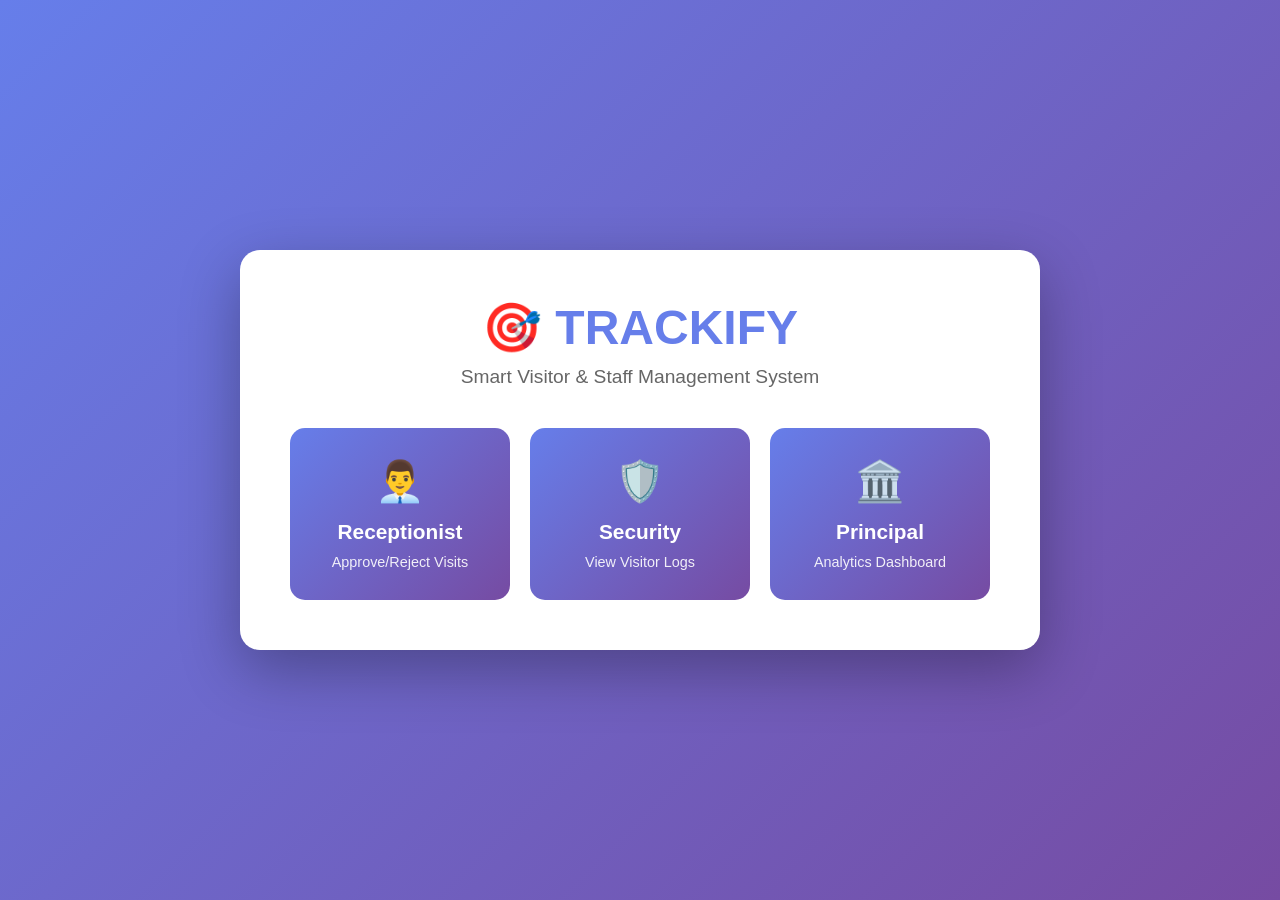
<file: public/index.html>
<!DOCTYPE html>
<html lang="en">
<head>
    <meta charset="UTF-8">
    <meta name="viewport" content="width=device-width, initial-scale=1.0">
    <title>TRACKIFY - Visitor Management System</title>
    <style>
        * {
            margin: 0;
            padding: 0;
            box-sizing: border-box;
        }
        
        body {
            font-family: 'Segoe UI', Tahoma, Geneva, Verdana, sans-serif;
            background: linear-gradient(135deg, #667eea 0%, #764ba2 100%);
            min-height: 100vh;
            display: flex;
            align-items: center;
            justify-content: center;
            padding: 20px;
        }
        
        .container {
            background: white;
            border-radius: 20px;
            box-shadow: 0 20px 60px rgba(0,0,0,0.3);
            max-width: 800px;
            width: 100%;
            padding: 50px;
            text-align: center;
        }
        
        h1 {
            color: #667eea;
            font-size: 3em;
            margin-bottom: 10px;
        }
        
        .tagline {
            color: #666;
            font-size: 1.2em;
            margin-bottom: 40px;
        }
        
        .links {
            display: grid;
            grid-template-columns: repeat(auto-fit, minmax(200px, 1fr));
            gap: 20px;
            margin-top: 40px;
        }
        
        .link-card {
            background: linear-gradient(135deg, #667eea 0%, #764ba2 100%);
            color: white;
            padding: 30px 20px;
            border-radius: 15px;
            text-decoration: none;
            transition: transform 0.3s, box-shadow 0.3s;
            cursor: pointer;
        }
        
        .link-card:hover {
            transform: translateY(-5px);
            box-shadow: 0 10px 30px rgba(102, 126, 234, 0.4);
        }
        
        .link-card h3 {
            font-size: 1.3em;
            margin-bottom: 10px;
        }
        
        .link-card p {
            font-size: 0.9em;
            opacity: 0.9;
        }
        
        .icon {
            font-size: 2.5em;
            margin-bottom: 15px;
        }
    </style>
</head>
<body>
    <div class="container">
        <h1>🎯 TRACKIFY</h1>
        <p class="tagline">Smart Visitor & Staff Management System</p>
        
        <div class="links">
            <a href="/receptionist-login.html" class="link-card">
                <div class="icon">👨‍💼</div>
                <h3>Receptionist</h3>
                <p>Approve/Reject Visits</p>
            </a>
            
            <a href="/security-login.html" class="link-card">
                <div class="icon">🛡️</div>
                <h3>Security</h3>
                <p>View Visitor Logs</p>
            </a>
            
            <a href="/principal-login.html" class="link-card">
                <div class="icon">🏛️</div>
                <h3>Principal</h3>
                <p>Analytics Dashboard</p>
            </a>
        </div>
    </div>
</body>
</html>
</file>
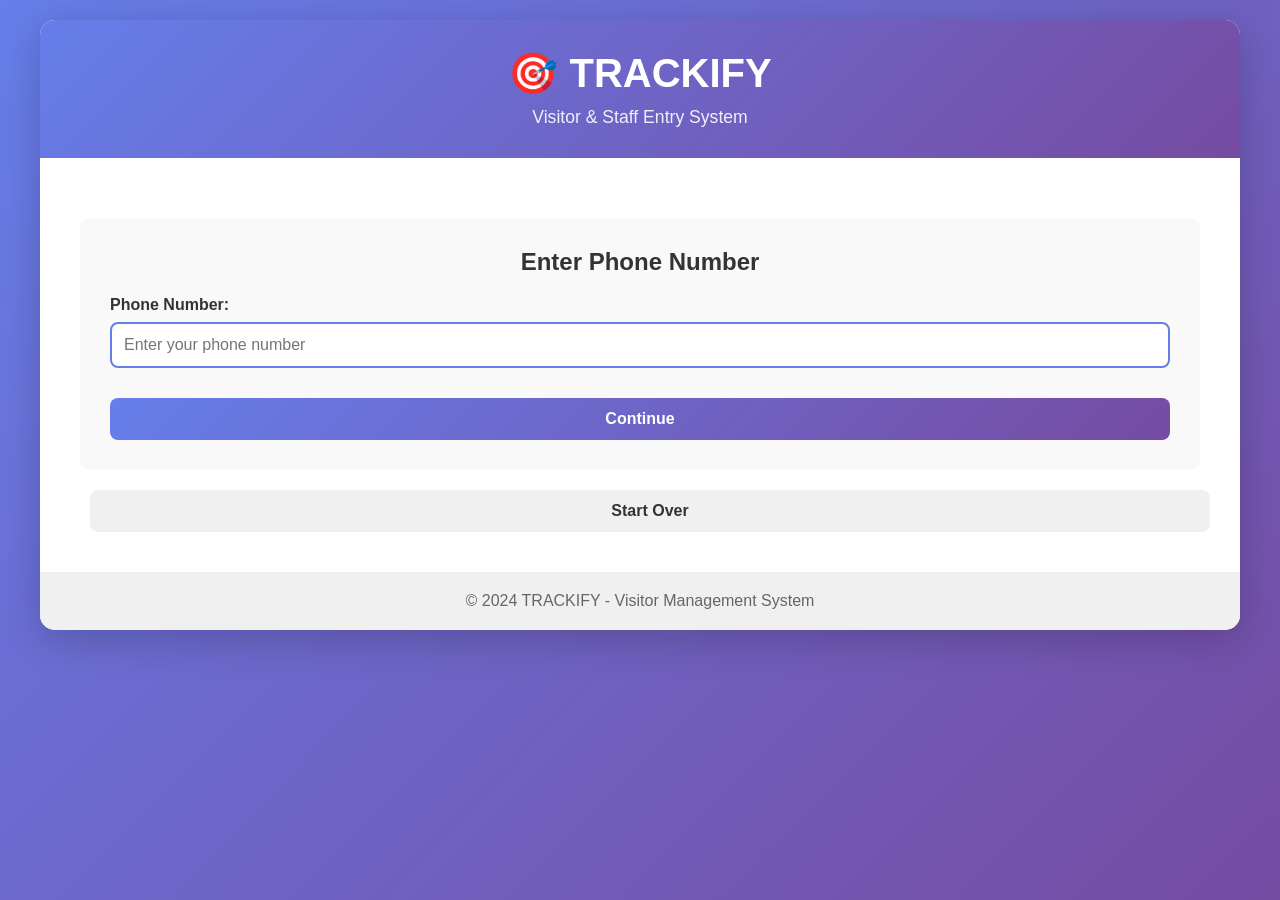
<file: public/qr-scan.html>
<!DOCTYPE html>
<html lang="en">
<head>
    <meta charset="UTF-8">
    <meta name="viewport" content="width=device-width, initial-scale=1.0">
    <title>TRACKIFY - QR Scan</title>
    <link rel="stylesheet" href="css/style.css">
</head>
<body>
    <div class="container">
        <header>
            <h1>🎯 TRACKIFY</h1>
            <p class="tagline">Visitor & Staff Entry System</p>
        </header>

        <main class="scan-main">
            <!-- Step 1: Phone Number Entry -->
            <div id="phoneEntrySection" class="form-section">
                <h2>Enter Phone Number</h2>
                <div class="form-group">
                    <label>Phone Number:</label>
                    <input type="tel" id="phoneNumber" placeholder="Enter your phone number" maxlength="15" autofocus>
                </div>
                <button onclick="checkPhoneNumber()" class="btn-primary">Continue</button>
            </div>

            <!-- Step 2: Visitor Flow -->
            <div id="visitorSection" class="form-section" style="display: none;">
                <div class="role-indicator">
                    <div class="btn-icon">👥</div>
                    <h3>Visitor Check-in</h3>
                </div>

                <!-- New Visitor Registration -->
                <div id="newVisitorForm" style="display: none;">
                    <h4>New Visitor - Registration Required</h4>
                    <div class="form-group">
                        <label>Name: <span style="color: red;">*</span></label>
                        <input type="text" id="visitorName" placeholder="Enter your name" required minlength="3">
                    </div>
                    <div class="form-group">
                        <label>Email: <span style="color: red;">*</span></label>
                        <input type="email" id="visitorEmail" placeholder="Enter your email" required>
                    </div>
                    <div class="form-group">
                        <label>Place/Address: <span style="color: red;">*</span></label>
                        <input type="text" id="visitorPlace" placeholder="Enter your place" required minlength="3">
                    </div>
                    <div class="form-group">
                        <button onclick="sendVisitorOTP()" class="btn-secondary" type="button" style="width: 100%; margin-bottom: 10px;">Send OTP to Email</button>
                    </div>
                    <div class="form-group">
                        <label>OTP (Check your email): <span style="color: red;">*</span></label>
                        <input type="tel" id="visitorOTP" placeholder="Enter 6-digit OTP from email" maxlength="6" minlength="6" inputmode="numeric" autocomplete="one-time-code" required>
                        <small style="color: #666; display: block; margin-top: 5px;">Enter the OTP you received in your email</small>
                    </div>
                    <button onclick="registerVisitor()" class="btn-primary">Register & Continue</button>
                </div>

                <!-- Existing Visitor / Visit Details -->
                <div id="visitDetailsForm" style="display: none;">
                    <h4>Visit Information</h4>
                    <div class="form-group">
                        <label>Purpose of Visit: <span style="color: red;">*</span></label>
                        <textarea id="visitPurpose" placeholder="Enter purpose of your visit" rows="3" required minlength="5"></textarea>
                    </div>
                    <div class="form-group">
                        <label>Whom to Meet: <span style="color: red;">*</span></label>
                        <select id="whomToMeet" required>
                            <option value="">-- Select Person/Department --</option>
                            <option value="Principal">Principal</option>
                            <option value="Dean">Dean</option>
                            <option value="Interview">Interview</option>
                            <option value="Placement">Placement</option>
                            <optgroup label="Staff → CSE">
                                <option value="Abhilash L Bhat">Abhilash L Bhat</option>
                                <option value="Krishna Gudi">Krishna Gudi</option>
                                <option value="Kumar K">Kumar K</option>
                                <option value="Raghavendrachar S">Raghavendrachar S</option>
                                <option value="Rajkumar">Rajkumar</option>
                                <option value="Ramya R">Ramya R</option>
                                <option value="Rekha B Venkatapur">Rekha B Venkatapur</option>
                                <option value="Roopesh Kumar BN">Roopesh Kumar BN</option>
                                <option value="Shruthi TS">Shruthi TS</option>
                                <option value="Swapna S Bansole">Swapna S Bansole</option>
                            </optgroup>
                        </select>
                    </div>
                    <div class="info-box">
                        ⏰ <strong>Note:</strong> Your entry time will be recorded only after receptionist approval. You will receive an SMS notification.
                    </div>
                    <button onclick="submitVisitorRequest()" class="btn-primary">Submit Visit Request</button>
                </div>
            </div>

            <!-- Step 3: Staff Flow -->
            <div id="staffSection" class="form-section" style="display: none;">
                <div class="role-indicator">
                    <div class="btn-icon">👔</div>
                    <h3>Staff Entry/Exit</h3>
                </div>

                <!-- Staff Going Out -->
                <div id="staffOutForm" style="display: none;">
                    <h4>Staff Going Out</h4>
                    <div class="form-group">
                        <label>Purpose: <span style="color: red;">*</span></label>
                        <textarea id="staffPurpose" placeholder="Reason for going out (e.g., Lunch, Bank work, Meeting)" rows="3" required minlength="5"></textarea>
                    </div>
                    <div class="info-box">
                        ⏰ <strong>Note:</strong> Your exit time will be automatically recorded and sent to security.
                    </div>
                    <button onclick="submitStaffOut()" class="btn-primary">Record Exit</button>
                </div>

                <!-- Staff Coming In -->
                <div id="staffInForm" style="display: none;">
                    <h4>Staff Coming In</h4>
                    <div class="info-box">
                        ⏰ <strong>Note:</strong> Your entry time will be automatically recorded and sent to security.
                    </div>
                    <button onclick="submitStaffIn()" class="btn-primary">Record Entry</button>
                </div>
            </div>

            <!-- Visitor Checkout Section -->
            <div id="visitorCheckoutSection" class="form-section" style="display: none;">
                <div class="role-indicator">
                    <div class="btn-icon">👋</div>
                    <h3>Visitor Check-out</h3>
                </div>
                <div class="info-box">
                    ⏰ <strong>Note:</strong> Your exit time will be automatically recorded. Thank you for visiting!
                </div>
                <button onclick="submitVisitorCheckout()" class="btn-primary">Check-out</button>
            </div>

            <div id="messageBox" class="message-box" style="display: none;"></div>
            
            <button onclick="resetForm()" class="btn-secondary" style="margin-top: 20px; width: 100%;">Start Over</button>
        </main>

        <footer>
            <p>&copy; 2024 TRACKIFY - Visitor Management System</p>
        </footer>
    </div>

    <script src="js/config.js"></script>
    <script src="js/unified-scan.js"></script>
</body>
</html>
</file>
<file: public/css/style.css>
/* Global Styles */
* {
    margin: 0;
    padding: 0;
    box-sizing: border-box;
}

body {
    font-family: 'Segoe UI', Tahoma, Geneva, Verdana, sans-serif;
    background: linear-gradient(135deg, #667eea 0%, #764ba2 100%);
    min-height: 100vh;
    padding: 20px;
}

.container {
    max-width: 1200px;
    margin: 0 auto;
    background: white;
    border-radius: 15px;
    box-shadow: 0 10px 40px rgba(0, 0, 0, 0.2);
    overflow: hidden;
}

/* Header */
header {
    background: linear-gradient(135deg, #667eea 0%, #764ba2 100%);
    color: white;
    padding: 30px;
    text-align: center;
}

header h1 {
    font-size: 2.5em;
    margin-bottom: 10px;
}

.tagline {
    font-size: 1.1em;
    opacity: 0.9;
}

/* Main Content */
main {
    padding: 40px;
}

.home-main {
    text-align: center;
}

.welcome-section {
    margin-bottom: 40px;
}

.welcome-section h2 {
    color: #333;
    font-size: 2em;
    margin-bottom: 10px;
}

.welcome-section p {
    color: #666;
    font-size: 1.1em;
}

/* Button Grid */
.button-grid {
    display: grid;
    grid-template-columns: repeat(auto-fit, minmax(250px, 1fr));
    gap: 20px;
    margin-top: 30px;
}

.action-button {
    background: white;
    border: 2px solid #e0e0e0;
    border-radius: 12px;
    padding: 30px 20px;
    text-decoration: none;
    color: #333;
    transition: all 0.3s ease;
    cursor: pointer;
}

.action-button:hover {
    transform: translateY(-5px);
    box-shadow: 0 8px 20px rgba(0, 0, 0, 0.15);
    border-color: #667eea;
}

.btn-icon {
    font-size: 3em;
    margin-bottom: 15px;
}

.action-button h3 {
    color: #333;
    margin-bottom: 10px;
}

.action-button p {
    color: #666;
    font-size: 0.9em;
}

/* Role-specific button colors */
.visitor-btn:hover { border-color: #4CAF50; }
.staff-btn:hover { border-color: #607D8B; }
.receptionist-btn:hover { border-color: #2196F3; }
.security-btn:hover { border-color: #FF9800; }
.principal-btn:hover { border-color: #9C27B0; }

/* Forms */
.form-section {
    background: #f9f9f9;
    padding: 30px;
    border-radius: 10px;
    margin-top: 20px;
}

.form-group {
    margin-bottom: 20px;
}

.form-group label {
    display: block;
    margin-bottom: 8px;
    color: #333;
    font-weight: 600;
}

.form-group input,
.form-group textarea,
.form-group select {
    width: 100%;
    padding: 12px;
    border: 2px solid #e0e0e0;
    border-radius: 8px;
    font-size: 1em;
    transition: border-color 0.3s;
}

.form-group input:focus,
.form-group textarea:focus,
.form-group select:focus {
    outline: none;
    border-color: #667eea;
}

.form-group textarea {
    resize: vertical;
    min-height: 80px;
}

/* Dropdown optgroup styling */
.form-group select optgroup {
    font-weight: bold;
    font-style: normal;
    color: #667eea;
    background-color: #f5f5f5;
}

.form-group select option {
    padding: 8px;
    color: #333;
}

/* Buttons */
.btn-primary,
.btn-secondary,
.btn-logout,
.action-select-btn,
.role-btn {
    padding: 12px 30px;
    border: none;
    border-radius: 8px;
    font-size: 1em;
    cursor: pointer;
    transition: all 0.3s ease;
    font-weight: 600;
}

.btn-primary {
    background: linear-gradient(135deg, #667eea 0%, #764ba2 100%);
    color: white;
    width: 100%;
    margin-top: 10px;
}

.btn-primary:hover {
    transform: translateY(-2px);
    box-shadow: 0 5px 15px rgba(102, 126, 234, 0.4);
}

.btn-secondary {
    background: #f0f0f0;
    color: #333;
    margin-left: 10px;
}

.btn-secondary:hover {
    background: #e0e0e0;
}

.action-select-btn {
    background: #4CAF50;
    color: white;
    margin: 5px;
}

.action-select-btn:hover {
    background: #45a049;
}

.action-select-btn.active {
    background: #2E7D32;
    box-shadow: 0 3px 10px rgba(46, 125, 50, 0.4);
}

/* Role Indicator (for separate pages) */
.role-indicator {
    text-align: center;
    padding: 30px;
    background: linear-gradient(135deg, #f5f7fa 0%, #c3cfe2 100%);
    border-radius: 15px;
    margin-bottom: 30px;
}

.role-indicator .btn-icon {
    font-size: 4em;
    margin-bottom: 15px;
}

.role-indicator h2 {
    color: #333;
    margin-bottom: 10px;
}

.role-indicator p {
    color: #666;
    font-size: 1.1em;
}

.role-btn {
    background: white;
    border: 2px solid #e0e0e0;
    padding: 30px;
    width: 100%;
    margin: 10px 0;
}

.role-btn:hover {
    border-color: #667eea;
    transform: translateY(-3px);
    box-shadow: 0 5px 15px rgba(0, 0, 0, 0.1);
}

/* Role Buttons */
.role-buttons {
    display: grid;
    grid-template-columns: repeat(auto-fit, minmax(200px, 1fr));
    gap: 20px;
    margin-top: 20px;
}

.visitor-role:hover { border-color: #4CAF50; }
.staff-role:hover { border-color: #2196F3; }

/* Action Selection */
.action-selection {
    text-align: center;
    margin: 20px 0;
}

/* Login Box */
.login-main {
    display: flex;
    justify-content: center;
    align-items: center;
    min-height: 400px;
}

.login-box {
    background: #f9f9f9;
    padding: 40px;
    border-radius: 12px;
    box-shadow: 0 5px 20px rgba(0, 0, 0, 0.1);
    width: 100%;
    max-width: 500px;
}

.login-box h2 {
    text-align: center;
    color: #333;
    margin-bottom: 30px;
}

/* Message Box */
.message-box {
    position: fixed;
    top: 20px;
    right: 20px;
    max-width: 400px;
    padding: 15px 20px;
    border-radius: 8px;
    box-shadow: 0 5px 15px rgba(0, 0, 0, 0.2);
    z-index: 1000;
    display: none;
}

.message-box.success {
    background: #4CAF50;
    color: white;
}

.message-box.error {
    background: #f44336;
    color: white;
}

.message-box.info {
    background: #2196F3;
    color: white;
}

.message-box.show {
    display: block;
    animation: slideIn 0.3s ease;
}

@keyframes slideIn {
    from {
        transform: translateX(400px);
        opacity: 0;
    }
    to {
        transform: translateX(0);
        opacity: 1;
    }
}

/* Info Text */
.info-text {
    color: #666;
    font-size: 0.9em;
    font-style: italic;
    margin: 10px 0;
}

/* Footer */
footer {
    background: #f0f0f0;
    padding: 20px;
    text-align: center;
    color: #666;
}

footer a {
    color: #667eea;
    text-decoration: none;
    font-weight: 600;
}

footer a:hover {
    text-decoration: underline;
}

/* Scan Main */
.scan-main h2 {
    color: #333;
    margin-bottom: 20px;
    text-align: center;
}

.scan-main h3 {
    color: #555;
    margin-bottom: 15px;
}

.scan-main h4 {
    color: #666;
    margin: 20px 0 10px 0;
}

/* Responsive Design */
@media (max-width: 768px) {
    body {
        padding: 10px;
    }

    header h1 {
        font-size: 1.8em;
    }

    main {
        padding: 20px;
    }

    .button-grid {
        grid-template-columns: 1fr;
    }

    .btn-secondary {
        margin-left: 0;
        margin-top: 10px;
        width: 100%;
    }

    .action-select-btn {
        display: block;
        width: 100%;
    }

    .form-group.inline {
        width: 100%;
    }
}

/* Utility Classes */
.text-center {
    text-align: center;
}

.mt-20 {
    margin-top: 20px;
}

.mb-20 {
    margin-bottom: 20px;
}

.hidden {
    display: none !important;
}
</file>
